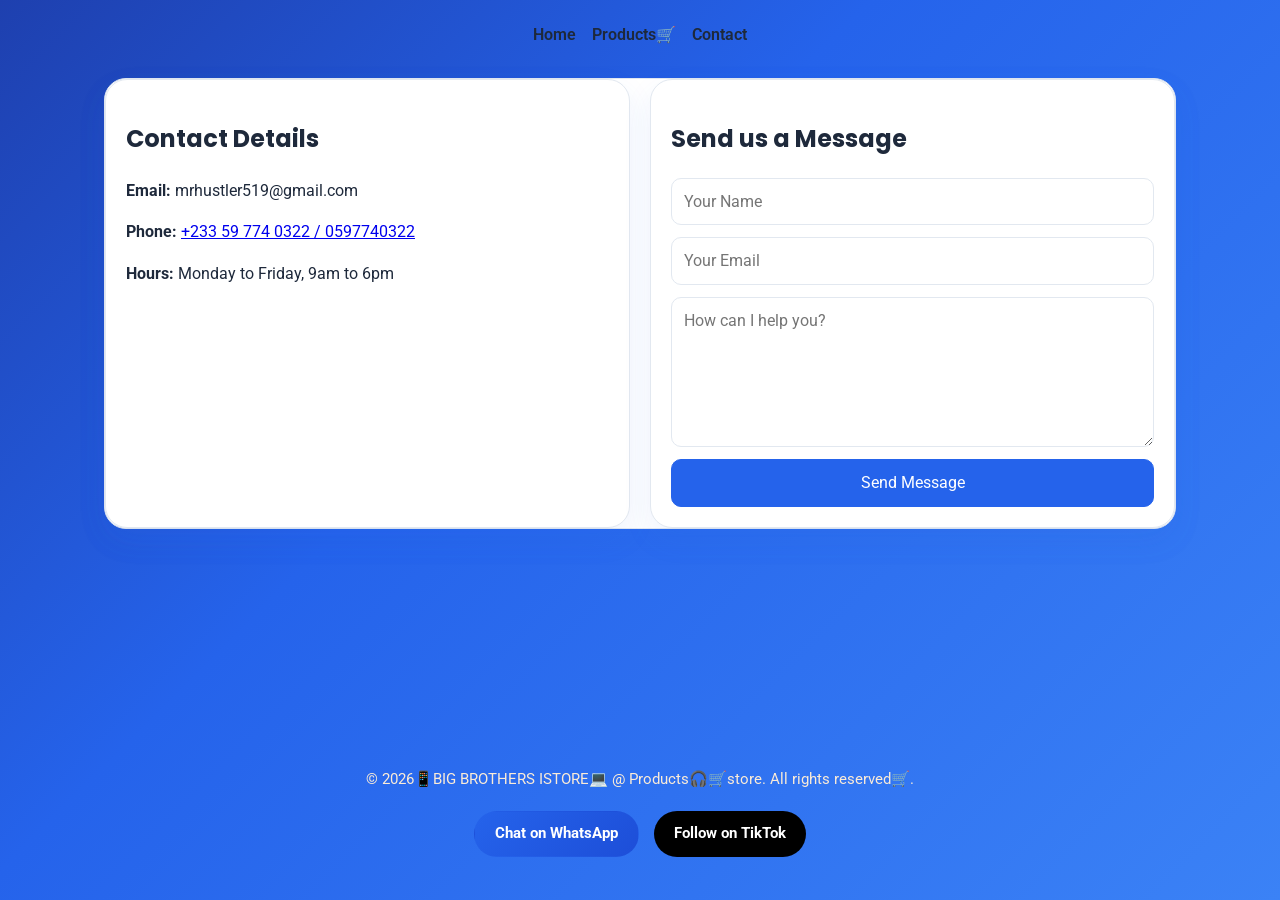
<file: contact.html>
<!DOCTYPE html>
<html lang="en">
<head>
    <meta charset="UTF-8">
    <meta name="viewport" content="width=device-width, initial-scale=1.0">
    <meta name="description" content="Get in touch with My Store for product questions, custom orders, and customer support.">
    <meta name="keywords" content="contact store, customer support, product inquiry, ecommerce contact">
    <meta name="author" content="My Store">
    <title>My Store | Contact</title>
    <link rel="stylesheet" href="style.css">
</head>
<body>
    <nav>
        <a href="index.html">Home</a>
        <a href="products.html">Products🛒</a>
        <a href="contact.html" class="active">Contact</a>
    </nav>

    <main>
        <section class="contact-layout">
            <article class="feature-card">
                <h2>Contact Details</h2>
                <p><strong>Email:</strong> mrhustler519@gmail.com</p>
                <p><strong>Phone:</strong> <a href="https://wa.me/+233597740322" target="_blank">+233 59 774 0322 / 0597740322</a></p>
                <p><strong>Hours:</strong> Monday to Friday, 9am to 6pm</p>
            </article>

            <article class="feature-card">
                <h2>Send us a Message</h2>

                        <form id="contactForm" action="https://api.web3forms.com/submit" method="POST" class="contact-form">
                            
                            <input type="hidden" name="access_key" value="4a04625f-ec77-49ee-a27b-99e596bccb71">

                            <input type="text" name="name" placeholder="Your Name" required>
                            <input type="email" name="email" placeholder="Your Email" required>
                            <textarea name="message" placeholder="How can I help you?" rows="5" required></textarea>
                            
                            <button type="submit" class="primary-btn">Send Message</button>
                        </form>
            </article>
        </section>
    </main>

    <footer class="site-footer">
        <p style="color: antiquewhite;">© 2026📱BIG BROTHERS ISTORE💻 @ Products🎧🛒store. All rights reserved🛒. <div class="social-buttons">
    <a href="https://wa.me/+233597740322" target="_blank" class="whatsapp-btn">
        Chat on WhatsApp
    </a>

    <a href="https://www.tiktok.com/@mr.collins07?_r=1&_t=ZS-98QpWQ7KQJ2" target="_blank" class="tiktok-btn" style="text-decoration: none;">
        Follow on TikTok
    </a>
</div></p>
    </footer>

    <script>
        document.getElementById('contactForm').onsubmit = (e) => {
            e.preventDefault();
            alert('Thanks! Your message has been sent.');
            e.target.reset();
        };
    </script>
</body>
</html>
</file>
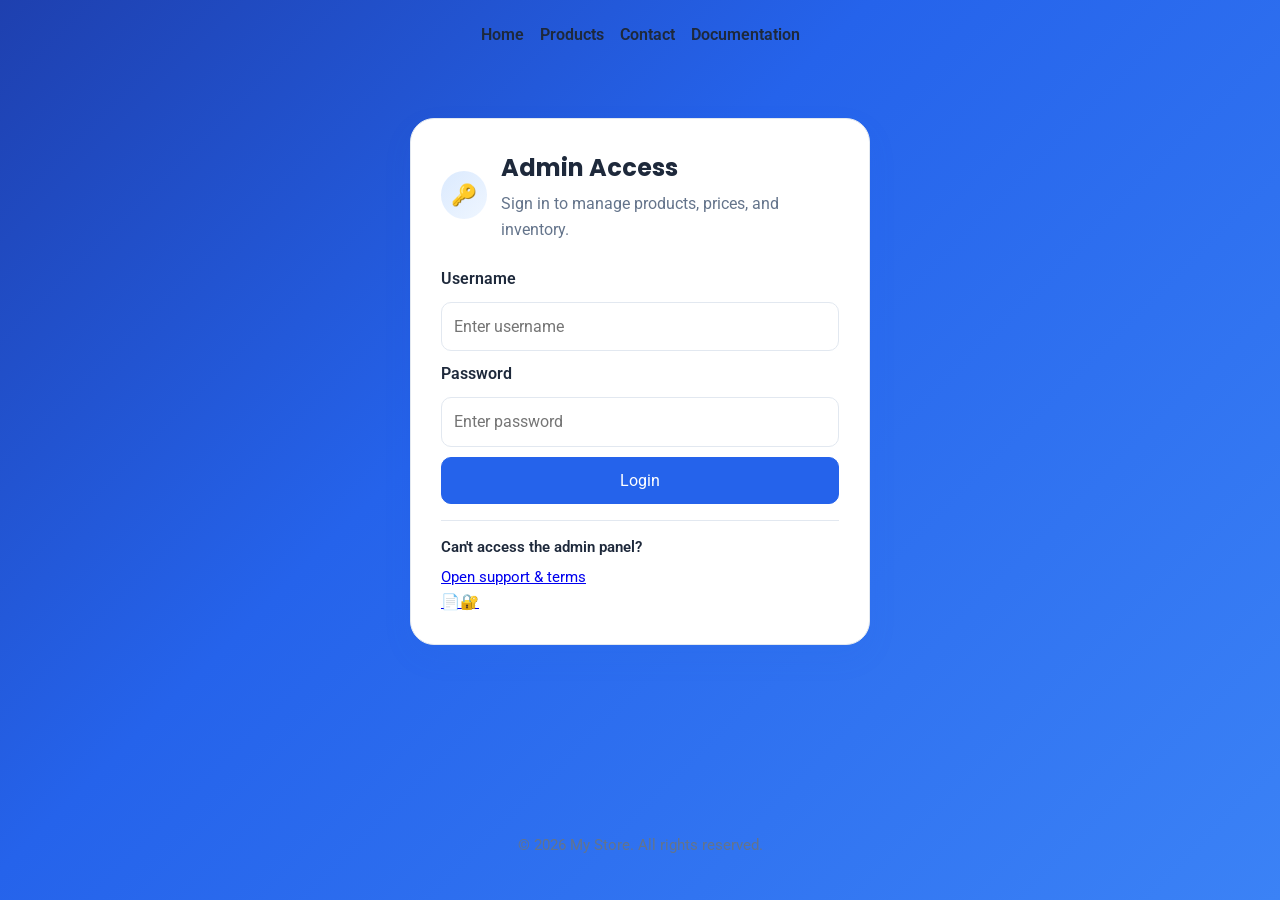
<file: login.html>
<!DOCTYPE html>
<html lang="en">
<head>
    <meta charset="UTF-8">
    <meta name="viewport" content="width=device-width, initial-scale=1.0">
    <meta name="description" content="Secure admin login for My Store product and inventory management.">
    <meta name="keywords" content="admin login, store management, ecommerce admin">
    <meta name="author" content="My Store">
    <title>My Store | Admin Login</title>
    <link rel="stylesheet" href="style.css">
</head>
<body>
    <nav>
        <a href="index.html">Home</a>
        <a href="products.html">Products</a>
        <a href="contact.html">Contact</a>
        <a href="document.html">Documentation</a>
    </nav>

    <main>
        <section class="login-shell">
            <div class="login-card">
                <div class="login-card__header">
                    <div class="login-icon">🔑</div>
                    <div>
                        <h1>Admin Access</h1>
                        <p>Sign in to manage products, prices, and inventory.</p>
                    </div>
                </div>

                <form id="adminLoginForm" class="login-form">
                    <label for="username">Username</label>
                    <input type="text" id="username" placeholder="Enter username" autocomplete="username" required>

                    <label for="password">Password</label>
                    <input type="password" id="password" placeholder="Enter password" autocomplete="current-password" required>

                    <button type="submit" class="primary-btn">Login</button>
                </form>

                <div id="login-message" class="message-box"></div>

                <div class="login-help">
                    <p>Can't access the admin panel?</p>
                    <a href="document.html">Open support & terms <span>&#128196;🔐</span></a>
                </div>
            </div>
        </section>
    </main>

    <footer class="site-footer">
        <p>© 2026 My Store. All rights reserved.</p>
    </footer>

    <script>
        const ADMIN_CREDENTIALS = { username: 'COLLINS', password: '1111' };

        function showLoginMessage(message, type = 'error') {
            const box = document.getElementById('login-message');
            if (!box) return;
            box.textContent = message;
            box.className = `message-box ${type} show`;

            window.clearTimeout(showLoginMessage.timeoutId);
            showLoginMessage.timeoutId = window.setTimeout(() => {
                box.textContent = '';
                box.className = 'message-box';
            }, 5000);
        }

        function checkAdminRedirect() {
            if (sessionStorage.getItem('isAdmin') === 'true') {
                window.location.href = 'admin.html';
            }
        }

        document.addEventListener('DOMContentLoaded', () => {
            checkAdminRedirect();

            const form = document.getElementById('adminLoginForm');
            form.addEventListener('submit', function (event) {
                event.preventDefault();

                const user = document.getElementById('username').value.trim();
                const pass = document.getElementById('password').value;

                if (user === ADMIN_CREDENTIALS.username && pass === ADMIN_CREDENTIALS.password) {
                    sessionStorage.setItem('isAdmin', 'true');
                    window.location.href = 'admin.html';
                } else {
                    showLoginMessage('Invalid credentials. Please try again.', 'error');
                }
            });
        });
    </script>
</body>
</html>
</file>
<file: style.css>
@import url('https://fonts.googleapis.com/css2?family=Poppins:wght@400;500;600;700&family=Roboto:wght@400;500;700&display=swap');

:root {
    --bg: #f8fafc;
    --surface: #ffffff;
    --text: #1e293b;
    --muted: #64748b;
    --accent: #2563eb;
    --accent-dark: #1d4ed8;
    --accent-soft: #dbeafe;
    --border: #e2e8f0;
    --shadow: 0 12px 30px rgba(37, 99, 235, 0.08);
}

* {
    box-sizing: border-box;
}

body {
    font-family: 'Roboto', 'Segoe UI', sans-serif;
    line-height: 1.6;
    color: var(--text);
    margin: 0;
    min-height: 100vh;
    display: flex;
    flex-direction: column;
    background: linear-gradient(135deg, #1e40af 0%, #2563eb 40%, #3b82f6 100%);
}

h1, h2, h3, h4, h5, h6 {
    font-family: 'Poppins', 'Segoe UI', sans-serif;
}

nav {
    display: flex;
    gap: 16px;
    align-items: center;
    padding: 22px 24px;
    max-width: 1120px;
    margin: 0 auto;
}

nav a {
    text-decoration: none;
    color: var(--text);
    font-weight: 600;
}

nav a:hover {
    color: var(--accent);
}

.admin-btn {
    margin-left: auto;
    color: var(--accent);
}

main {
    flex: 1;
    max-width: 1120px;
    margin: 0 auto;
    padding: 8px 24px 48px;
    width: 100%;
}

.site-footer {
    max-width: 1120px;
    margin: 0 auto;
    width: 100%;
    padding: 0 24px 28px;
    text-align: center;
    color: var(--muted);
    font-size: 0.95rem;
}

.page-header {
    display: flex;
    justify-content: space-between;
    align-items: center;
    gap: 20px;
    margin-bottom: 20px;
}

.page-header h1 {
    margin: 4px 0 6px;
    font-size: 2rem;
}

.page-header p {
    margin: 0;
    color: var(--muted);
}

.filter-section {
    display: flex;
    flex-wrap: wrap;
    gap: 12px;
    background: var(--surface);
    padding: 16px;
    border: 1px solid var(--border);
    border-radius: 16px;
    box-shadow: var(--shadow);
    margin-bottom: 20px;
}

.filter-section input,
.filter-section select,
.admin-panel input,
.admin-panel button,
.secondary-btn,
.primary-btn {
    font: inherit;
    border-radius: 10px;
    border: 1px solid var(--border);
    padding: 10px 12px;
}

.filter-section input,
.filter-section select {
    flex: 1 1 220px;
}

.primary-btn,
.secondary-btn {
    cursor: pointer;
    transition: transform 0.2s ease, box-shadow 0.2s ease;
}

.primary-btn {
    background: var(--accent);
    color: #fff;
    border-color: var(--accent);
}

.primary-btn:hover,
.secondary-btn:hover {
    transform: translateY(-1px);
    box-shadow: 0 8px 20px rgba(37, 99, 235, 0.2);
}

.secondary-btn {
    background: #fff;
    color: var(--text);
}

#product-container {
    display: grid;
    grid-template-columns: repeat(auto-fit, minmax(260px, 1fr));
    gap: 24px;
}

.product-card {
    background: linear-gradient(180deg, #ffffff 0%, #f8fafc 100%);
    border: 1px solid rgba(37, 99, 235, 0.12);
    border-radius: 22px;
    padding: 16px;
    box-shadow: 0 18px 45px rgba(15, 23, 42, 0.08);
    transition: transform 0.2s ease, box-shadow 0.2s ease;
    display: flex;
    flex-direction: column;
    gap: 12px;
}

.product-card:hover {
    transform: translateY(-5px);
    box-shadow: 0 22px 48px rgba(15, 23, 42, 0.12);
}

.product-card-content {
    display: grid;
    gap: 10px;
}

.product-card-image {
    position: relative;
    overflow: hidden;
    border-radius: 16px;
    background: #f1f5f9;
}

.product-card-image img {
    display: block;
    width: 100%;
    height: 220px;
    object-fit: cover;
    cursor: zoom-in;
    transition: transform 0.25s ease;
}

.product-card:hover .product-card-image img {
    transform: scale(1.04);
}

.product-card-image-placeholder {
    display: flex;
    align-items: center;
    justify-content: center;
    min-height: 220px;
    color: var(--muted);
    border: 1px dashed var(--border);
    border-radius: 16px;
    background: linear-gradient(135deg, #f8fafc 0%, #e0f2fe 100%);
}

.product-card-info {
    display: grid;
    gap: 8px;
}

.product-card h3 {
    margin: 0;
    font-size: 1.08rem;
}

.product-card .price {
    color: var(--accent);
    font-weight: 800;
    font-size: 1.08rem;
}

.product-card .category-pill {
    display: inline-flex;
    align-self: flex-start;
    padding: 4px 10px;
    border-radius: 999px;
    background: var(--accent-soft);
    color: var(--accent-dark);
    font-size: 0.82rem;
    font-weight: 700;
}

.product-card-description {
    font-size: 0.92rem;
    color: var(--muted);
    margin: 0;
    display: -webkit-box;
    -webkit-line-clamp: 3;
    -webkit-box-orient: vertical;
    overflow: hidden;
}

.product-count {
    color: var(--muted);
    margin-top: 8px;
    font-size: 0.95rem;
}

/* Edit modal */
.edit-modal {
    position: fixed;
    inset: 0;
    display: none;
    align-items: center;
    justify-content: center;
    background: rgba(15, 23, 42, 0.6);
    z-index: 1100;
}

.edit-modal.show {
    display: flex;
}

.edit-modal-content {
    background: #fff;
    padding: 18px;
    border-radius: 12px;
    max-width: 520px;
    width: 100%;
    box-shadow: var(--shadow);
}

.edit-modal-content label {
    font-weight: 600;
    margin-top: 8px;
}

.order-btn {
    border: none;
    padding: 8px 12px;
    border-radius: 999px;
    background: #2563eb;
    color: #fff;
    font-weight: 700;
}

.product-card-actions {
    display: flex;
    gap: 8px;
    align-items: center;
    margin-top: 12px;
}

.product-card h3 {
    margin: 0 0 8px;
}

.product-card .price {
    color: var(--accent);
    font-weight: 700;
    font-size: 1.1rem;
}

.product-card .category-pill {
    display: inline-block;
    margin-top: 8px;
    padding: 4px 10px;
    border-radius: 999px;
    background: var(--accent-soft);
    color: var(--accent-dark);
    font-size: 0.85rem;
}

.product-card p {
    font-size: 0.9rem;
    margin: 5px 0;
    max-height: 50px;
    overflow: hidden;
    text-overflow: ellipsis;
}

.product-image {
    cursor: zoom-in;
}

.product-image-placeholder {
    display: flex;
    align-items: center;
    justify-content: center;
    min-height: 180px;
    margin-bottom: 10px;
    border-radius: 12px;
    background: #f1f5f9;
    color: var(--muted);
    border: 1px dashed var(--border);
}

.image-modal {
    position: fixed;
    inset: 0;
    background: rgba(15, 23, 42, 0.8);
    display: none;
    align-items: center;
    justify-content: center;
    padding: 20px;
    z-index: 1000;
}

.image-modal.show {
    display: flex;
}

.image-modal-content {
    position: relative;
    max-width: 760px;
    width: 100%;
    background: #fff;
    border-radius: 18px;
    padding: 16px;
    box-shadow: var(--shadow);
}

.image-modal-content img {
    width: 100%;
    max-height: 80vh;
    object-fit: contain;
    border-radius: 12px;
    margin: 0;
}

.modal-close {
    position: absolute;
    top: 10px;
    right: 10px;
    border: none;
    background: rgba(15, 23, 42, 0.7);
    color: #fff;
    width: 36px;
    height: 36px;
    border-radius: 50%;
    cursor: pointer;
    font-size: 1.2rem;
}

.product-card-actions {
    display: flex;
    flex-wrap: wrap;
    gap: 10px;
    margin-top: 6px;
}

.whatsapp-btn,
.delete-btn,
.edit-btn {
    display: inline-flex;
    align-items: center;
    justify-content: center;
    padding: 8px 12px;
    border-radius: 999px;
    font-size: 0.92rem;
    font-weight: 600;
    text-decoration: none;
    border: 1px solid transparent;
    cursor: pointer;
}

.whatsapp-btn {
    background: linear-gradient(135deg, #2563eb 0%, #1d4ed8 100%);
    color: #fff;
}

.whatsapp-btn:hover {
    background: linear-gradient(135deg, #1d4ed8 0%, #1e40af 100%);
}

.delete-btn {
    background: #fee2e2;
    color: #b91c1c;
    border-color: #fecaca;
}

.delete-btn:hover {
    background: #fecaca;
}

.edit-btn {
    background: #eff6ff;
    color: #1e40af;
    border: 1px solid #bfdbfe;
}

.edit-btn:hover {
    background: #dbeafe;
}

.admin-panel {
    display: none;
    background: var(--surface);
    border: 1px solid var(--border);
    border-radius: 18px;
    padding: 18px;
    margin: 20px 0;
    box-shadow: var(--shadow);
}

.admin-panel.show {
    display: block;
}

.admin-panel h2 {
    margin-top: 0;
}

.admin-form {
    display: grid;
    grid-template-columns: repeat(auto-fit, minmax(180px, 1fr));
    gap: 12px;
    margin-top: 12px;
}

.empty-state {
    text-align: center;
    background: var(--surface);
    border: 1px dashed var(--border);
    border-radius: 18px;
    padding: 24px;
    color: var(--muted);
}

img {
    border-radius: 12px;
    width: 100%;
    object-fit: cover;
    height: 180px;
    margin-bottom: 10px;
}

hero-card,
.feature-card,
.contact-layout {
    background: var(--surface);
    border: 1px solid var(--border);
    border-radius: 22px;
    box-shadow: var(--shadow);
}

.hero-card {
    padding: 32px;
    margin-bottom: 20px;
    background: linear-gradient(135deg, #eff6ff 0%, #ffffff 100%);
    display: flex;
    justify-content: space-between;
    align-items: center;
    gap: 20px;
}

.hero-card h1 {
    margin-top: 0;
    margin-bottom: 10px;
    font-size: 2.2rem;
}

.hero-card p {
    color: var(--muted);
    max-width: 650px;
}

.admin-portrait {
    flex-shrink: 0;
}

.admin-portrait img {
    width: 140px;
    height: 140px;
    border-radius: 50%;
    object-fit: cover;
    border: 4px solid #fff;
    box-shadow: 0 10px 25px rgba(15, 23, 42, 0.15);
}

.info-grid,
.contact-layout {
    display: grid;
    grid-template-columns: repeat(auto-fit, minmax(280px, 1fr));
    gap: 20px;
}

.feature-card {
    padding: 20px;
}

.feature-card ul {
    padding-left: 18px;
    color: var(--muted);
}

.contact-form {
    display: flex;
    flex-direction: column;
    gap: 12px;
}

.contact-form input,
.contact-form textarea {
    width: 100%;
    border: 1px solid var(--border);
    border-radius: 10px;
    padding: 10px 12px;
    font: inherit;
}

.login-shell {
    display: flex;
    justify-content: center;
    align-items: center;
    padding: 40px 20px;
}

.login-card {
    width: 100%;
    max-width: 460px;
    background: var(--surface);
    border: 1px solid var(--border);
    border-radius: 24px;
    box-shadow: var(--shadow);
    padding: 30px;
}

.login-card__header {
    display: flex;
    align-items: center;
    gap: 14px;
    margin-bottom: 24px;
}

.login-icon {
    width: 48px;
    height: 48px;
    border-radius: 50%;
    background: linear-gradient(135deg, var(--accent-soft) 0%, #eff6ff 100%);
    display: grid;
    place-items: center;
    font-size: 1.3rem;
}

.login-card__header h1 {
    margin: 0 0 4px;
    font-size: 1.5rem;
}

.login-card__header p {
    margin: 0;
    color: var(--muted);
}

.login-form {
    display: flex;
    flex-direction: column;
    gap: 10px;
}

.login-form label {
    font-weight: 600;
}

.login-form input {
    border: 1px solid var(--border);
    border-radius: 10px;
    padding: 11px 12px;
    font: inherit;
}

.login-form input:focus {
    outline: 2px solid rgba(37, 99, 235, 0.15);
    border-color: var(--accent);
}

.login-help {
    margin-top: 16px;
    padding-top: 14px;
    border-top: 1px solid var(--border);
    color: var(--muted);
    font-size: 0.95rem;
}

.login-help p {
    margin: 0 0 6px;
    font-weight: 600;
    color: var(--text);
}

.login-help span {
    display: block;
}

@media (max-width: 640px) {
    nav {
        flex-wrap: wrap;
    }

    .page-header {
        flex-direction: column;
        align-items: flex-start;
    }

    .hero-card {
        padding: 24px;
        flex-direction: column;
        align-items: flex-start;
    }

    .login-card {
        padding: 22px;
    }
}

.sync-row {
    display: flex;
    flex-wrap: wrap;
    align-items: center;
    gap: 12px;
}

.admin-action-row {
    display: flex;
    gap: 10px;
    align-items: center;
}

.admin-action-row a,
.admin-action-row button {
    white-space: nowrap;
}

.sync-status {
    margin: 10px 0;
    padding: 12px 14px;
    border-radius: 14px;
    background: #f8fafc;
    color: #334155;
    border: 1px solid #cbd5e1;
    display: none;
    font-weight: 600;
    flex: 1 1 auto;
}

.sync-action-btn {
    white-space: nowrap;
}

.sync-status.show {
    display: block;
}

.sync-status.online {
    background: #ecfdf5;
    border-color: #a7f3d0;
    color: #166534;
}

.sync-status.offline {
    background: #fef3c7;
    border-color: #fde68a;
    color: #92400e;
}

.message-box {
    margin: 16px 0;
    padding: 14px 18px;
    border-radius: 14px;
    display: none;
    font-weight: 600;
}

.message-box.show {
    display: block;
}

.message-box.info {
    background: #eff6ff;
    color: #1d4ed8;
}

.message-box.success {
    background: #dcfce7;
    color: #166534;
}

.message-box.error {
    background: #fee2e2;
    color: #b91c1c;
}

.message-box.warning {
    background: #fef3c7;
    color: #92400e;
}

.product-meta {
    display: flex;
    align-items: center;
    gap: 10px;
    flex-wrap: wrap;
    margin-top: 10px;
}

.local-badge {
    display: inline-flex;
    padding: 4px 10px;
    border-radius: 999px;
    background: #f8fafc;
    color: #475569;
    font-size: 0.8rem;
    border: 1px solid #cbd5e1;
}

.admin-form button {
    min-width: 140px;
}

.uploadpg {
    max-width: 800px;
    margin: 40px auto;
    padding: 20px;
}

.uploadpg ul {
    list-style: none;
    padding: 0;
}

.uploadpg li a {
    display: block;
    background: linear-gradient(135deg, var(--accent) 0%, var(--accent-dark) 100%);
    color: white;
    padding: 15px;
    margin: 10px 0;
    text-decoration: none;
    border-radius: 12px;
    text-align: center;
    font-weight: bold;
    transition: background 0.3s, transform 0.2s ease;
}

.uploadpg li a:hover {
    background: linear-gradient(135deg, var(--accent-dark) 0%, #1e40af 100%);
    transform: translateY(-1px);
}

.social-buttons {
    display: flex;
    gap: 15px;
    justify-content: center;
    margin-top: 20px;
}

.whatsapp-btn, .tiktok-btn {
    padding: 10px 20px;
    border-radius: 25px;
    text-decoration: none;
    color: white;
    font-weight: bold;
    transition: transform 0.2s;
}

.whatsapp-btn { background-color: #2563eb; } /* Updated to Blue Accent */
.tiktok-btn { background-color: #000000; }    /* TikTok Black */

.whatsapp-btn:hover, .tiktok-btn:hover {
    transform: scale(1.05);
}
</file>
